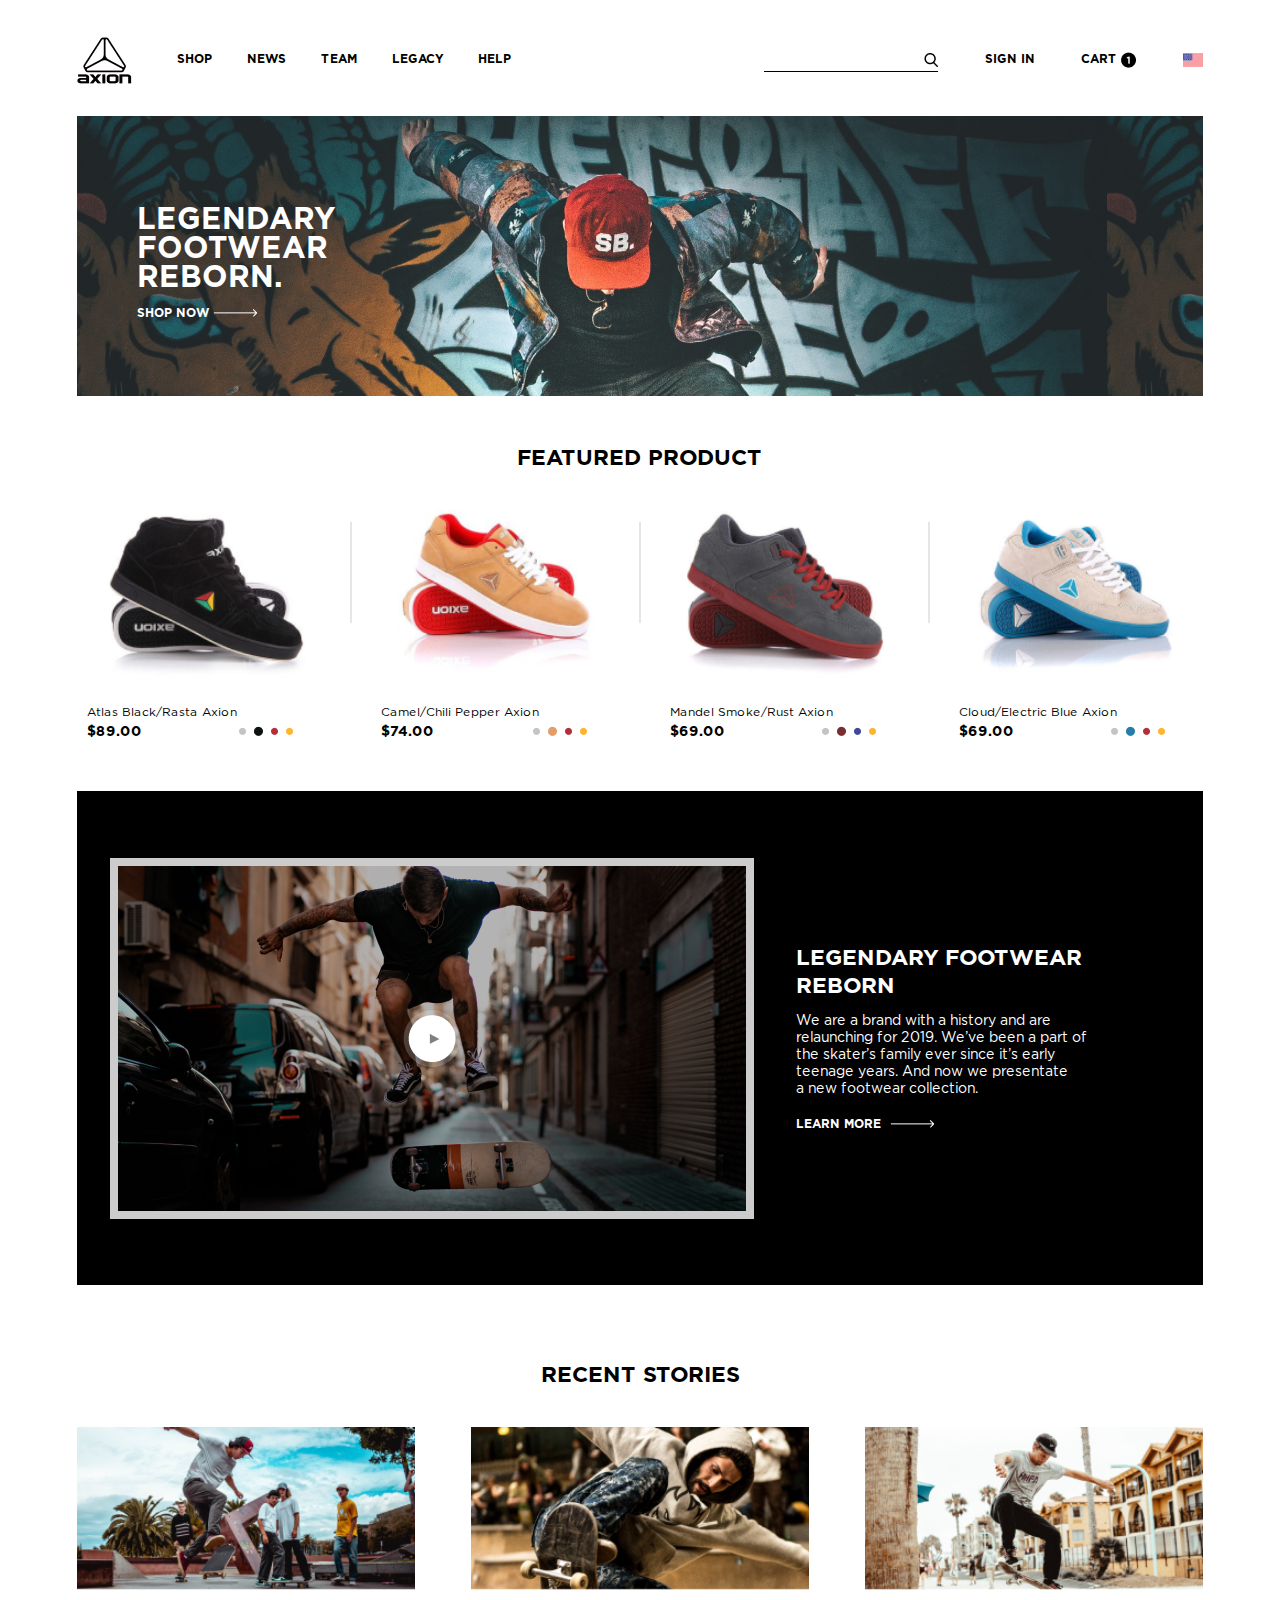
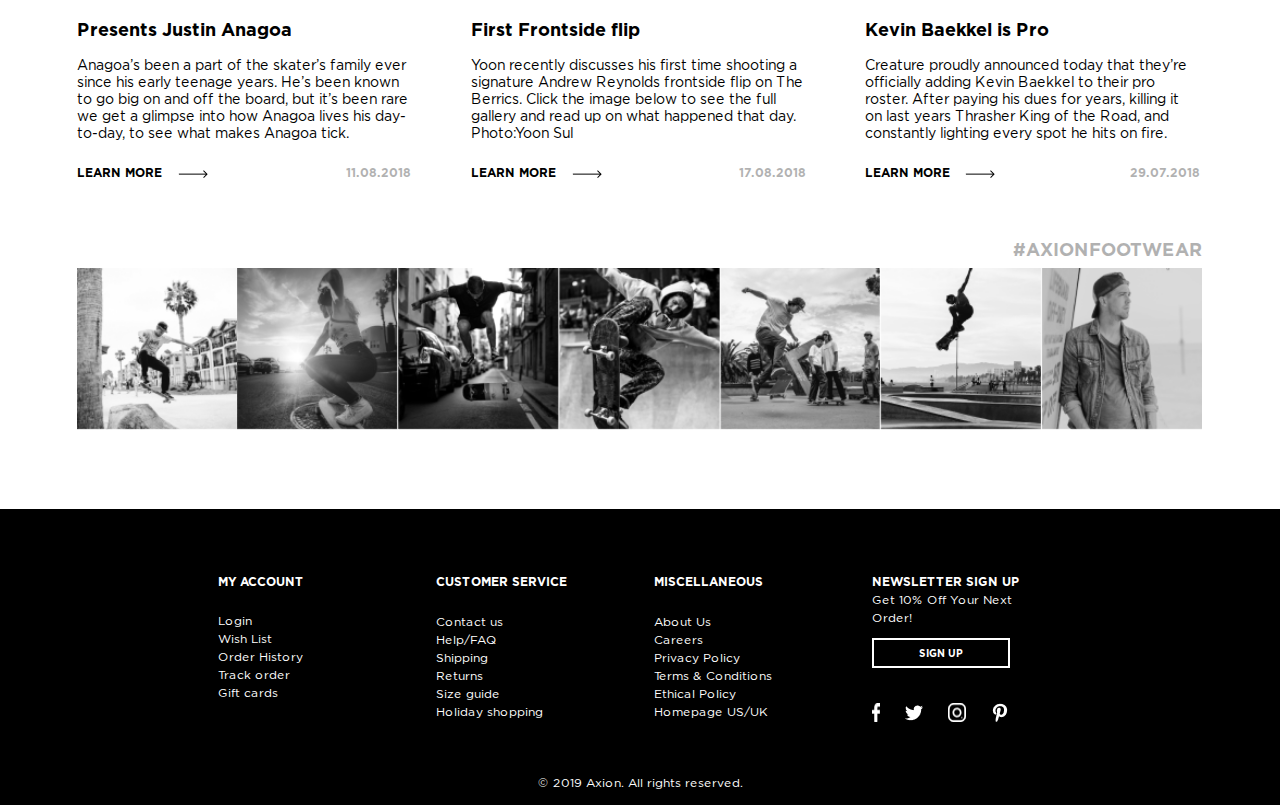
<file: index.html>
<!DOCTYPE html>
  <head lang="en">
    <meta charset="utf-8">
    <meta name="viewport" content="width=device-width, initial-scale=1">
    <title>Axion</title> 
    <link rel="stylesheet" href="style.css">
    <link rel="stylesheet" href="fonts.css">
  </head>

  <body class="body">
    <div class="wrapper">
      <header class="header">
          <nav class="header__menu">
            <img class="header__logo" src="images/Axion-logo-1.jpg" alt="Man skating in sneakers">
            <a class="header__item" href="#">SHOP</a>
            <a class="header__item" href="#">NEWS</a>
            <a class="header__item" href="#">TEAM</a>
            <a class="header__item" href="#">LEGACY</a>
            <a class="header__item" href="#">HELP</a>
          </nav>

          <!-- отсек для правой части меню -->
          <div class="header__controls">
            <div class="header__search">
              <input type="text">
              <img class="header__icon-search" alt="search-icon" src="images/search-icon.png">
            </div>
            <a class="header__right" href="#">SIGN IN</a>
            <a class="header__right header__right-bucket" href="#">CART 
              <img class="header__icon-one" alt="in-cart" src="images/cart-full.png">
            </a>
            <img class="header__icon-flag" alt="English flag" src="images/united-states.png"> 
          </div>
      </header>

      <!-- burger + logo 2 -->
      <div class="header__burger">
        <img class="burger__logo2" alt="logo" src="images/Axion-logo-2.png">
        <input id="burger__switch" type="checkbox" /> <!-- checkbox input to open adaptive menu -->
          <label class="burger__button" for="burger__switch">
            <span></span>
          </label>
      </div>

      <!-- секция для картинки -->
      <section class="image"> 
        <h1 class="image__title">
          LEGENDARY FOOTWEAR REBORN.
        </h1>
        <a class="image__link" href="">SHOP NOW
          <img class="image__arrow" alt="logo2" src="images/Arrow.png">
        </a>
      </section>

      <!-- секция с продуктами -->
      <h2 class="products__title">
        FEATURED PRODUCT
      </h2>
       <section class="products">
        <div class="product-item">
          <img class="product-item__img" src="images/black_shoes.png" alt="Atlas Black/Rasta Axion">
          <h3 class="product-item__subtitle">
            Atlas Black/Rasta Axion
          </h3>
          <span class="product-item__price">$89.00
            <img class="product-item__color" alt="color codes" src="images/colors_1.png">
            <img class="product-item__color-big" alt="color codes big" src="images/colors_1_768.png">
          </span> 
        </div>
        <img class="divider" alt="divider" src="images/divider.png">
        <div class="product-item product-item__hide-1">
          <img class="product-item__img" src="images/baige_shoes.png" alt="Camel/Chili Pepper Axion">
          <h3 class="product-item__subtitle">
            Camel/Chili Pepper Axion 
          </h3>
          <span class="product-item__price">$74.00
            <img class="product-item__color" alt="color codes" src="images/colors_2.png">
            <img class="product-item__color-big" alt="color codes big" src="images/colors_2_768.png">
          </span> 
        </div>
        <img class="divider" alt="divider" src="images/divider.png">
        <div class="product-item product-item__hide">
          <img class="product-item__img" src="images/grey_shoes.png" alt="Mandel Smoke/Rust Axion">
          <h3 class="product-item__subtitle">
            Mandel Smoke/Rust Axion  
          </h3>
          <span class="product-item__price">$69.00
            <img class="product-item__color" alt="color codes" src="images/colors_3.png">
          </span> 
        </div>
        <img class="divider" alt="divider" src="images/divider.png">
        <div class="product-item product-item__hide">
          <img class="product-item__img" src="images/white_shoes.png" alt="Cloud/Electric Blue Axion">
          <h3 class="product-item__subtitle">
            Cloud/Electric Blue Axion   
          </h3>
          <span class="product-item__price">$69.00
            <img class="product-item__color" alt="color codes" src="images/colors_4.png">
          </span> 
        </div>
      </section>
      <section class="mission">
          <img class="mission__video" alt="video skating" src="images/video.png">
          <div class="mission__text">
            <h2 class="mission__title">
              LEGENDARY FOOTWEAR REBORN
            </h2>
            <p class="mission__description">
              We are a brand with a history and are relaunching for 2019. We’ve been a part of the skater’s family ever since it’s early teenage years. And now we presentate a&nbsp;new footwear collection. 
            </p>
            <a class="mission__link" href="#"> LEARN MORE
              <img class="image__arrow image__arrow-2" alt="arrow" src="images/Arrow.png">
            </a>
        </div>
      </section>
      <div class="blog__wrap">
        <h2 class="blog__title">
          RECENT STORIES
        </h2>
        <section class="blog">
        <div class="blog__entry">
          <img class="blog__img" src="images/story1.png" alt="Presents Justin Anagoa">
          <div class="blog__text">
            <h3 class="blog__subtitle">
              Presents Justin Anagoa
            </h3>
            <p class="blog__description">
            Anagoa’s been a part of the skater’s family ever since his early teenage years. 
            He’s been known to go big on and off the board, but it’s been rare we get a glimpse into how Anagoa lives his day-to-day, 
            to see what makes Anagoa tick.
            </p>
            <a class="blog__link">LEARN MORE
              <img class="image__arrow" alt="arrow" src="images/Arrow_black.png">
              <img class="image__arrow-3" alt="arrow" src="images/Arrow_white.png">
              <span class="blog__date">11.08.2018</span>
            </a>
          </div>
        </div>
        <div class="blog__entry blog__entry-hide2">
          <img class="blog__img" src="images/story2.png" alt="First Frontside flip">
          <div class="blog__text">
            <h3 class="blog__subtitle">
            First Frontside flip
            </h3>
            <p class="blog__description">
            Yoon recently discusses his first time shooting a signature Andrew Reynolds frontside flip on The Berrics. 
            Click the image below to see the full gallery and read up on what happened that day.<br>Photo:Yoon Sul
            </p>
            <a class="blog__link">LEARN MORE
              <img class="image__arrow" alt="arrow" src="images/Arrow_black.png">
              <img class="image__arrow-3" alt="arrow" src="images/Arrow_white.png">
              <span class="blog__date">17.08.2018</span>
            </a>
          </div>
        </div>
        <div class="blog__entry blog__entry-hide1">
          <img class="blog__img" src="images/story3.png" alt="Kevin Baekkel is Pro">
          <div class="blog__text">
            <h3 class="blog__subtitle">
              Kevin Baekkel is Pro
            </h3>
            <p class="blog__description">
            Creature proudly announced today that they’re officially adding Kevin Baekkel to their pro roster. 
            After paying his dues for years, killing it on last years Thrasher King of the Road, and constantly lighting every spot he hits on fire.
            </p>
            <a class="blog__link">LEARN MORE
              <img class="image__arrow" alt="arrow" src="images/Arrow_black.png">
              <img class="image__arrow-3" alt="arrow" src="images/Arrow_white.png">
              <span class="blog__date">29.07.2018</span>
            </a>
          </div>
        </div>
        </section>
      </div>
      <section class="gallery__wrap">
        <h3 class="gallery__subtitle">#AXIONFOOTWEAR</h3>
        <div class="gallery">
          <img class="gallery__img" src="images/grid1.png" alt="Skater man">
          <img class="gallery__img" src="images/grid2.png" alt="Skater girl">
          <img class="gallery__img b" src="images/grid3.png" alt="A guy jumping on his board">
          <img class="gallery__img hide" src="images/grid4.png" alt="Skateboarding on a rump">
          <img class="gallery__img a" src="images/grid5.png" alt="Skateboarding tricks">
          <img class="gallery__img" src="images/grid6.png" alt="High jump on a skateboard">
          <img class="gallery__img gallery__img-hide2" src="images/grid7.png" alt="A guy standing at the wall">
          <img class="gallery__img gallery__img-hide" src="images/grid1.png" alt="Skater man">
        </div> 
      </section>
    </div>
    <!-- footer -->
    <footer class="footer">
      <div class="footer__wrapper">
      <article class="footer__list" id="number1">
          <h4 class="footer__title">
            MY ACCOUNT
          </h4>
          <ul class="footer__menu">
            <li class="footer__item">Login</li>
            <li class="footer__item">Wish List</li>
            <li class="footer__item">Order History</li>
            <li class="footer__item">Track order</li>
            <li class="footer__item">Gift cards</li>
          </ul> 
      </article>
      <article class="footer__list" id="number3">
        <h4 class="footer__title">
          CUSTOMER SERVICE
        </h4>
        <ul class="footer__menu">
          <li class="footer__item">Contact us</li>
          <li class="footer__item">Help/FAQ</li>
          <li class="footer__item">Shipping</li>
          <li class="footer__item">Returns</li>
          <li class="footer__item">Size guide</li>
          <li class="footer__item">Holiday shopping</li>
        </ul>
      </article>
      <article class="footer__list" id="number2">
        <h4 class="footer__title">
          MISCELLANEOUS
        </h4>
        <ul class="footer__menu">
          <li class="footer__item">About Us</li>
          <li class="footer__item">Careers</li>
          <li class="footer__item">Privacy Policy</li>
          <li class="footer__item">Terms & Conditions</li>
          <li class="footer__item">Ethical Policy</li>
          <li class="footer__item">Homepage US/UK</li>
        </ul>
      </article>
      <article class="footer__list" id="number4">
        <h4 class="footer__title spacer">
          NEWSLETTER SIGN UP
        </h4>
        <ul class="footer__menu">
          <p class="footer__item discount">
            Get 10% Off Your Next Order!
          </p> 
          <button class="footer__button">
            SIGN UP
          </button>
          <div class="social">
            <img class="social__icon" src="images/FB.png" alt="facebook">
            <img class="social__icon" src="images/twitter.png" alt="twitter">
            <img class="social__icon" src="images/insta.png" alt="instagram">
            <img class="social__icon" src="images/pinterest.png" alt="pinterest">
          </div>
        </ul>
      </article>
      </div>
      <span class="footer__copyright">© 2019 Axion. All rights reserved.</span>
   </footer>
  </body>
</html>
</file>
<file: style.css>
html { font-family: 'GothamPro', sans-serif; }

body { margin: 0; }

.wrapper {
  margin: auto;
  width: 88%;
}

a,
li,
.header__logo,
.burger__logo2,
.footer__button,
.image__arrow,
.social__icon,
.image__arrow-2,
.image__arrow-3,
.header__icon-flag,
.header__icon-search { cursor: pointer; }

.header {
  display: flex;
  justify-content: space-between;
  margin: 0;
  height: 55px;
  padding: 32px 0 8px;
}

.header__logo { margin-right: 45px; }

.header__menu {
  display: flex;
  align-items: center;
  padding-right: 170px;
}

.burger__logo2,
.burger__button {
  display: none;
}

#burger__switch { opacity: 0; }

.burger__nav {
  visibility: hidden;
  position: fixed;
  background: white;
  width: 100%;
  top: 0;
  left: 0;
  height: 100%;
  list-style: none;
  text-align: center;
  margin: auto;
  margin: 0;
  padding: 186px 0;
}

.burger__logo2 {
  width: 157px;
  height: 35px;
  margin: 41px;
  padding-left: 1px;
}

.nav { display: inline-block; }

a,
.product-item__price {
  text-decoration: none;
  font-weight: 700;
  font-size: 12px;
  transition: color 0.1s ease-in;
}

a:hover { color: #f85a28; }

.header__item,
.header__right {
  color: #000;
}

.header__item { padding-right: 35px; }

.header__controls {
  width: 39%;
  display: flex;
  justify-content: space-between;
  align-items: center;
}

input {
  padding-left: 0;
  width: 153px;
  border: none;
}

.header__icon-search {
  width: 14px;
  height: 14px;
}

.header__search {
  border-bottom: solid 1px #000;
  padding-top: 5px;
}

.header__right-bucket {
  width: 55px;
  height: 15px;
  display: flex;
  justify-content: space-between;
  align-items: center;
}

.header__item:last-child,
.header__right:last-child {
  margin-right: 0;
  padding-right: 0;
}

.header_icon-flag {
  display: inline-block;
  padding: 0;
  margin: 0;
}

.image > * { color: #fff; }

.image {
  background: url(images/legendary_footwear.jpg);
  display: flex;
  flex-direction: column;
  justify-content: center;
  align-items: flex-start;
  height: 281px;
  margin-bottom: 53px;
}

.image__link,
.image__title {
  padding-left: 60px;
}

.image__title {
  font-size: 30px;
  width: 18%;
  line-height: 29px;
  margin: 15px 0 15px 0;
}

.image__arrow { justify-content: center; }

.products {
  display: flex;
  flex-direction: row;
  justify-content: space-between;
  text-align: center;
  margin-bottom: 52px;
}

.product-item {
  width: 23%;
}

.product-item__img {
  width: 77%;
  margin-bottom: 8px;
}

.products__title {
  font-size: 22px;
  text-align: center;
  margin-bottom: 10px;
}

.divider {
  height: 101px;
  padding-top: 42px;
}

.product-item__subtitle {
  font-size: 12px;
  font-weight: 300;
  text-align: left;
  margin-bottom: 7px;
}

.product-item__price {
  font-size: 14px;
  width: 206px;
  transition: none;
  float: left;
  text-align: left;
}

.product-item__subtitle,
.product-item__price {
  padding-left: 10px;
}

.product-item__hide .product-item__price,
.product-item__hide .product-item__subtitle,
.product-item__hide-1 .product-item__price,
.product-item__hide-1 .product-item__subtitle {
  padding-left: 15px;
}

.product-item__color-big { display: none; }

.product-item__color { float: right; }

.mission {
  background-color: #000;
  display: flex;
  align-items: center;
  margin-bottom: 81px;
}

.mission__video {
  margin: 0 42px 0 33px;
  padding: 67px 0 66px;
}

.mission__text {
  display: flex;
  flex-direction: column;
  justify-content: space-between;
  width: 26%;
}

.mission__title,
.mission__description,
.mission__link {
  color: #fff;
  display: inline-block;
  margin: 0;
}

.mission__title {
  font-size: 22px;
  line-height: 28px;
  margin-bottom: 12px;
}

.mission__description {
  font-size: 14px;
  line-height: 17px;
  margin-bottom: 12px;
}

.image__arrow-2 {
  padding-left: 5px;
  padding-top: 10px;
}

.blog__title {
  font-size: 22px;
  text-align: center;
  margin-bottom: 40px;
}

.blog {
  display: flex;
  justify-content: space-between;
  margin-bottom: 97px;
}

.blog__img {
  margin-bottom: 29px;
  width: 100%;
}

.blog__entry {
  width: 30%;
}

.blog__text {
  height: 50%;
  width: 99%;
  display: flex;
  flex-direction: column;
  justify-content: space-between;
}

.blog__subtitle {
  font-size: 18px;
  margin: 0;
}

.blog__description {
  font-size: 14px;
  line-height: 17px;
  margin: 0;
  margin-bottom: 5px;
}

.blog__link {
  display: flex;
  justify-content: space-between;
  align-items: center;
}

.blog__link .image__arrow { margin-left: -29px; }

.blog__date {
  float: right;
  color: #000;
  opacity: 0.3;
}

.gallery__subtitle {
  font-size: 18px;
  text-align: right;
  color: #000;
  opacity: 0.3;
  margin-bottom: 8px;
}

.gallery {
  grid-template-columns: 14% 14% 14% 14% 14% 14% 14%;
  width: 100%;
  display: grid;
  margin: 0 0 80px;
  gap: 3px;
}

.gallery__img {
  width: 102%;
  height: 101%;
}

.gallery__img-hide { display: none; }

.footer {
  text-align: center;
  width: 100%;
  height: 296px;
  color: #fff;
  background-color: #000;
}

.footer__wrapper {
  width: 66%;
  margin: 0 auto;
  padding: 68px 69px 53px 69px;
  display: grid;
  grid-template-columns: 25% 25% 25% 25%;
  grid-gap: 7px;
}

.footer__menu {
  padding-left: 0;
  margin: 0;
  display: flex;
  flex-direction: column;
  align-items: flex-start;
}

.footer__list {
  height: 100%;
  padding: 0;
  display: flex;
  flex-direction: column;
  justify-content: space-between;
  align-items: flex-start;
}

#number1 {
  height: 87%;
}

#number4 {
  display: block;
  text-align: left;
}

.footer__title {
  margin: 0;
  font-size: 12px;
}

.spacer { margin-bottom: 3px; }

.footer__item,
.footer__copyright {
  list-style: none;
  font-size: 12px;
  line-height: 18px;
}

.discount {
  width: 175px;
  margin: 0;
}

.footer__button {
  background-color: #000;
  opacity: 100%;
  font-size: 10px;
  color: #fff;
  font-family: 'GothamPro', sans-serif;
  font-weight: 700;
  width: 138px;
  height: 30px;
  margin: 10px 0;
  padding: 10px;
  border: #fff solid 2px;
}

.footer__button:hover {
  color: #f85a28;
  border-color: #f85a28;
}

.social {
  width: 137px;
  display: flex;
  justify-content: space-between;
  padding: 25px 3px 0 0;
}

.footer__copyright {
  margin: 20px;
  text-align: center;
}

@media only screen and (max-width: 1024px) {
  .wrapper { width: 91%; }

  .header {
    padding-bottom: 22px;
  }

  .header__logo {
    width: 61px;
    height: 61px;
    margin-right: 30px;
  }

  .header__menu { padding-right: 0; }

  input { width: 136px; }

  .header__search { padding-right: 3px; }

  .header__right { padding-left: 12px; }

  .header__right-bucket { margin-right: -5px; }

  .header__icon-flag { padding-left: 10px; }

  .image {
    height: 253px;
    margin-bottom: 68px;
    background-position: 17%;
    background-size: cover;
  }

  .image__title,
  .image__link {
    padding-left: 55px;
    padding-top: 10px;
  }

  .image__title { margin: 0; }

  .image__arrow { padding-left: 11px; }

  .products {
    margin-bottom: 78px;
  }

  .products__title {
    margin-bottom: 17px;
  }

  .product-item {
    padding-left: 0;
  }

  .product-item__img { width: 78%; }

  .product-item__subtitle {
    padding-top: 7px;
    margin-bottom: 8px;
  }

  .product-item__price,
  .product-item__subtitle {
    padding-left: 11px;
  }

  .product-item__price { width: 188px; }

  .mission {
    margin-bottom: 96px;
  }

  .mission__video {
    width: 62%;
    margin: 0 37px 0 32px;
    padding: 59px 0 58px;
  }

  .mission__text {
    width: 27%;
    height: 39%;
    padding-top: 0;
  }

  .mission__title {
    margin-bottom: 7px;
  }

  .mission__description {
    font-size: 13px;
    margin: 0;
    line-height: 16px;
    margin-bottom: 15px;
  }

  .mission__link {
    align-items: center;
    display: flex;
    margin-bottom: 0;
  }

  .image__arrow-2 {
    padding-left: 17px;
    padding-top: 0;
  }

  .blog { margin-bottom: 119px; }

  .blog__img {
    height: 48%;
    margin-bottom: 29px;
  }

  .blog__text {
    height: 52%;
  }

  .blog__title {
    margin-bottom: 41px;
  }

  .blog__subtitle { font-size: 18px; }

  .blog__description {
    font-size: 13px;
    line-height: 16px;
    padding-bottom: 12px;
    margin-bottom: 0;
  }

  .blog__link { font-size: 12px; }

  .blog__link .image__arrow { padding-left: 0; }

  .gallery {
    margin-bottom: 91px;
    gap: 2px;
  }

  .gallery__subtitle { margin-bottom: 10px; }

  .gallery__img {
    width: 104%;
    height: 98%;
  }

  .footer__wrapper {
    width: 75%;
    padding-bottom: 53px;
  }
}

@media only screen and (max-width: 786px) {
  .wrapper {
    width: 100%;
    margin-bottom: 332px;
  }

  .header { display: none; }

  .header__burger { height: 71px; }

  .burger__logo2 { display: block; }

  .burger__button {
    display: flex;
    align-items: center;
    position: absolute;
    top: 55px;
    right: 44px;
    width: 61px;
    height: 25px;
    cursor: pointer;
    z-index: 1;
  }

  /* burger styles */
  .burger__button > span::before,
  .burger__button > span::after {
    background-color: #000;
    display: block;
    position: absolute;
    height: 9px;
    width: 100%;
  }

  .burger__button > span::before {
    content: ' ';
    top: -8px;
  }

  .burger__button > span::after {
    content: ' ';
    top: 8px;
  }

  .image {
    height: 417px;
    background-position: 17%;
    background-size: cover;
    margin-bottom: 67px;
  }

  .image__title,
  .image__link {
    padding-left: 44px;
    padding-top: 43px;
  }

  .image__title {
    font-size: 50px;
    line-height: 48px;
    margin-bottom: 2px;
  }

  .image__link {
    font-size: 20px;
  }

  .image__arrow {
    padding-left: 5px;
    width: 72px;
  }

  .divider,
  .product-item__hide {
    display: none;
  }

  .products {
    width: 82%;
    margin: auto;
    justify-content: space-between;
    margin-bottom: 40px;
  }

  .products__title {
    font-size: 30px;
    margin-right: 14px;
    margin-bottom: 20px;
  }

  .product-item {
    width: 45%;
  }

  .product-item__img {
    width: 81%;
    margin-bottom: 0;
  }

  .product-item__subtitle {
    font-size: 20px;
    padding-top: 0;
    margin-bottom: 20px;
  }

  .product-item__subtitle,
  .product-item__price {
    padding-left: 15px;
  }

  .product-item__price {
    font-size: 25px;
    width: 256px;
  }

  .product-item__color { display: none; }

  .product-item__color-big {
    display: block;
    float: right;
  }

  .mission {
    flex-direction: column-reverse;
    padding-bottom: 49px;
    margin-bottom: 0;
    transform: skew(0deg, 3deg) translateY(17px);
  }

  .mission__video,
  .mission__text {
    width: 91%;
    text-align: center;
    transform: skew(0deg, -3deg);
    margin: 0;
  }

  .mission__video {
    padding: 29px 0 59px;
  }

  .mission__text {
    padding-top: 75px;
  }

  .mission__title {
    font-size: 30px;
    margin: 0 0 18px;
  }

  .mission__description {
    font-size: 20px;
    line-height: 25px;
    margin-bottom: 0;
  }

  .mission__link { display: none; }

  .blog__wrap {
    background-color: #000;
    transform: skew(0deg, 3deg) translateY(16px);
    padding-bottom: 156px;
  }

  .blog,
  .blog__title {
    width: 89%;
    margin: auto;
    color: #fff;
    transform: skew(0deg, -3deg);
  }

  .blog__title {
    margin-bottom: 41px;
    font-size: 30px;
  }

  .blog__entry-hide1 { display: none; }

  .blog__entry {
    width: 46%;
  }

  .blog__img {
    width: 100%;
    height: 35%;
    margin-bottom: 29px;
  }

  .blog__text {
    height: 35%;
    width: 100%;
  }

  .blog__subtitle {
    font-size: 25px;
    margin-bottom: 10px;
  }

  .blog__description,
  .blog__link {
    font-size: 20px;
  }

  .blog__description {
    line-height: 25px;
    padding-bottom: 36px;
    padding-right: 2px;
  }

  .blog__date {
    font-size: 15px;
    font-weight: 300;
    color: #d1d1d1;
    opacity: 1;
    margin-right: 2px;
    padding-left: 34px;
  }

  .blog__link {
    justify-content: stretch;
  }

  .blog__link .image__arrow { display: none; }

  .blog__link .image__arrow-3 {
    width: 15%;
    padding-left: 15px;
  }

  .gallery__img-hide { display: block; }

  .gallery__wrap {
    height: 28px;
    background-color: #000;
    transform: skew(0deg, 3deg);
    padding-bottom: 145px;
  }

  .gallery,
  .gallery__subtitle {
    transform: skew(0deg, -3deg);
  }

  .gallery__subtitle {
    margin: 0;
    font-size: 30px;
    color: #fff;
    padding: 0 44px 12px 40px;
  }

  .gallery {
    grid-template-columns: 25% 25% 25% 25%;
    width: 88%;
    margin: auto;
    gap: 0;
  }

  .gallery__img {
    width: 101%;
    height: 100%;
  }

  .footer__wrapper {
    width: 88%;
    padding: 59px 50px 72px;
    display: flex;
    justify-content: space-between;
  }

  .footer__menu { margin: 0; }

  .footer__title { margin: 0 0 4px; }

  .footer__list {
    display: flex;
    height: 125px;
    flex-direction: column;
    justify-content: space-between;
  }

  #number1 {
    width: 13%;
  }

  #number2 {
    width: 19%;
  }

  #number3 {
    width: 20%;
  }

  #number4 {
    width: 23%;
  }

  .footer__item {
    padding-top: 0;
    font-weight: 300;
  }

  .discount {
    width: 100%;
    letter-spacing: 1px;
    line-height: 13px;
  }

  .footer__button {
    width: 94%;
    height: 26px;
    margin: 9px -3px 5px;
    padding: 8px;
  }

  .social {
    width: 75%;
    padding-top: 23px;
  }
}

@media only screen and (max-width: 375px) {
  .burger__logo2 {
    width: 28%;
    height: 22px;
    margin: 24px 47px;
  }

  .header__burger { height: 48px; }

  .burger__button {
    top: 36px;
    right: 47px;
    width: 41px;
    height: 15px;
  }

  .burger__button > span::before,
  .burger__button > span::after {
    height: 5px;
  }

  .burger__button > span::after {
    top: 2px;
  }

  .image {
    height: 191px;
    background-position: 19%;
    margin-bottom: 38px;
  }

  .image .image__arrow {
    margin-left: 0;
    padding-left: 2px;
    width: 39%;
  }

  .image__title,
  .image__link {
    padding-left: 48px;
  }

  .image__title {
    font-size: 20px;
    line-height: 19px;
    margin: 0;
    padding-top: 30px;
  }

  .image__link {
    font-size: 12px;
    padding-top: 20px;
    width: 35%;
  }

  .product-item__hide-1 { display: none; }

  .products {
    width: 75%;
    margin-bottom: 50px;
  }

  .products__title {
    font-size: 20px;
    margin-right: 10px;
    margin-bottom: 0;
  }

  .product-item {
    width: 100%;
  }

  .product-item__img {
    width: 58%;
    height: 69%;
  }

  .product-item__subtitle {
    font-size: 15px;
    margin-bottom: 7px;
    margin-top: 0;
    padding-top: 17px;
  }

  .product-item__price {
    font-size: 20px;
    width: 270px;
  }

  .product-item__color-big {
    width: 82px;
    height: 23px;
    padding-top: 2px;
  }

  .mission {
    padding-top: 36px;
    padding-bottom: 68px;
  }

  .mission__video {
    width: 76%;
    margin: 0 35px 34px;
    padding: 0;
  }

  .mission__text {
    height: 139px;
    width: 75%;
    padding-top: 0;
    margin: 0 0 39px;
    padding-left: 2px;
  }

  .mission__title {
    font-size: 20px;
    width: 257px;
    line-height: 25px;
    padding-top: 0;
    padding-left: 9px;
    margin: 0 0 17px;
  }

  .mission__description {
    font-size: 14px;
    line-height: 17px;
    margin-bottom: 30px;
  }

  .blog { width: 74%; }

  .blog__title {
    width: 185px;
    margin-bottom: 26px;
  }

  .blog__entry-hide2 { display: none; }

  .blog__entry {
    width: 100%;
    padding-bottom: 132px;
  }

  .blog__title,
  .blog__subtitle {
    font-size: 20px;
  }

  .blog__img {
    width: 100%;
    height: 42%;
    margin-bottom: 27px;
  }

  .blog__description {
    font-size: 14px;
    line-height: 17px;
    padding-bottom: 24px;
  }

  .blog__link {
    font-size: 12px;
  }

  .blog__link .image__arrow { display: none; }

  .blog__link .image__arrow-3 {
    width: 40px;
    padding-left: 15px;
    padding-bottom: 2px;
  }

  .blog__date {
    font-size: 15px;
    color: #fff;
    font-weight: 600;
    padding-left: 61px;
    margin-right: 0;
  }

  .blog__wrap { padding-bottom: 0; }

  .gallery {
    grid-template-columns: 50% 50%;
    width: 75%;
  }

  .gallery__wrap { padding-bottom: 238px; }

  .gallery__subtitle {
    font-size: 25px;
    color: #fff;
    opacity: 1;
    text-align: center;
    margin: 2px 0 -3px 11px;
  }

  .gallery__img-hide,
  .gallery__img-hide2 {
    display: none;
  }

  .gallery__img {
    width: 100%;
  }

  .gallery__img-hide2 {
    display: block;
  }

  .a {
    order: 5;
  }

  .b {
    order: 6;
  }

  .hide,
  .gallery__img-hide { display: none; }

  .wrapper { margin-bottom: 272px; }

  .footer {
    height: 898px;
  }

  .footer__wrapper {
    width: 45%;
    height: 88%;
    display: flex;
    flex-direction: column;
    justify-content: space-between;
    align-items: center;
    margin: 0 auto;
    padding-top: 37px;
    padding-bottom: 23px;
  }

  .footer__menu {
    align-items: center;
    justify-content: space-between;
    line-height: 17px;
    height: 85%;
  }

  .footer__list {
    align-items: center;
  }

  .footer__title,
  .footer__item {
    font-size: 15px;
    margin: 0;
    line-height: 14px;
  }

  #number1 {
    order: 1;
    width: 64%;
    height: 17%;
  }

  #number2 {
    order: 2;
    width: 86%;
    height: 17%;
  }

  #number3 {
    order: 3;
    width: 100%;
    height: 18%;
  }

  #number4 {
    order: 4;
    width: 105%;
    height: 30%;
    display: flex;
    justify-content: end;
    text-align: center;
    align-items: center;
  }

  .footer__button {
    width: 150px;
    height: 37px;
    font-size: 12px;
    margin: 0 1px 80px;
    padding: 13px;
  }

  .discount {
    margin: 10px 10px 20px;
    width: 95%;
    letter-spacing: 0;
  }

  .social {
    width: 94%;
    height: 21px;
    padding-top: 25px;
  }

  .footer__copyright { letter-spacing: 0.5px; }
}

@media only screen and (max-width: 320px) {
  .burger__logo2 {
    margin: 24px 20px;
    width: 32%;
  }

  .burger__button {
    right: 21px;
  }

  .image { background-position: 24%; }

  .image__link,
  .image__title { padding-left: 20px; }

  .image__link { width: 40%; }

  .products { width: 88%; }

  .mission { padding: 36px 0 42px; }

  .mission__title {
    width: 91%;
    margin: 0 0 14px;
    padding-left: 0;
  }

  .mission__video {
    width: 89%;
    margin: 0 35px 59px;
  }

  .mission__text {
    width: 89%;
    align-items: center;
    margin-bottom: 40px;
    padding-left: 0;
  }

  .mission__description {
    line-height: 18px;
    padding-left: 0;
  }

  .blog {
    width: 87%;
    padding-left: 1px;
  }

  .blog__entry { padding-bottom: 129px; }

  .blog__img {
    width: 101%;
    height: 42%;
    margin-bottom: 26px;
  }

  .blog__description { padding-bottom: 25px; }

  .blog__title {
    margin-bottom: 26px;
  }

  .blog__link {
    justify-content: space-between;
  }

  .image__arrow-3 {
    width: 42px;
    padding-bottom: 4px;
    padding-left: 12px;
  }

  .gallery__subtitle {
    margin: 3px 5px 8px 10px;
    padding: 0;
  }

  .gallery {
    width: 88%;
    margin: 0 auto;
  }

  .footer__wrapper {
    padding-top: 37px;
  }

  .footer {
    margin-top: 271px;
  }

  .footer__title {
    margin-bottom: -3px;
  }

  #number2 {
    height: 134px;
  }

  #number4 {
    height: 237px;
  }

  .discount { margin: 13px 10px 20px; }
}
</file>
<file: fonts.css>
/* font-family: Gotham Pro - Regular */
@font-face {
  font-family: 'GothamPro';
  src: url('fonts/GothamPro-Regular/GothamPro.eot');
  src:
    url('fonts/GothamPro-Regular/GothamPro.eot?#iefix') format('embedded-opentype'),
    url('fonts/GothamPro-Regular/GothamPro.woff2') format('woff2'),
    url('fonts/GothamPro-Regular/GothamPro.woff') format('woff'),
    url('fonts/GothamPro-Regular/GothamPro.ttf') format('truetype');
  font-weight: 400;
  font-style: normal;
}

/* font-family: Gotham Pro - Bold */
@font-face {
  font-family: 'GothamPro';
  src: url('fonts/GothamPro-Bold/GothamPro-Bold.eot');
  src:
    url('fonts/GothamPro-Bold/GothamPro-Bold.eot?#iefix') format('embedded-opentype'),
    url('fonts/GothamPro-Bold/GothamPro-Bold.woff2') format('woff2'),
    url('fonts/GothamPro-Bold/GothamPro-Bold.woff') format('woff'),
    url('fonts/GothamPro-Bold/GothamPro-Bold.ttf') format('truetype');
  font-weight: 700;
  font-style: normal;
}
</file>
